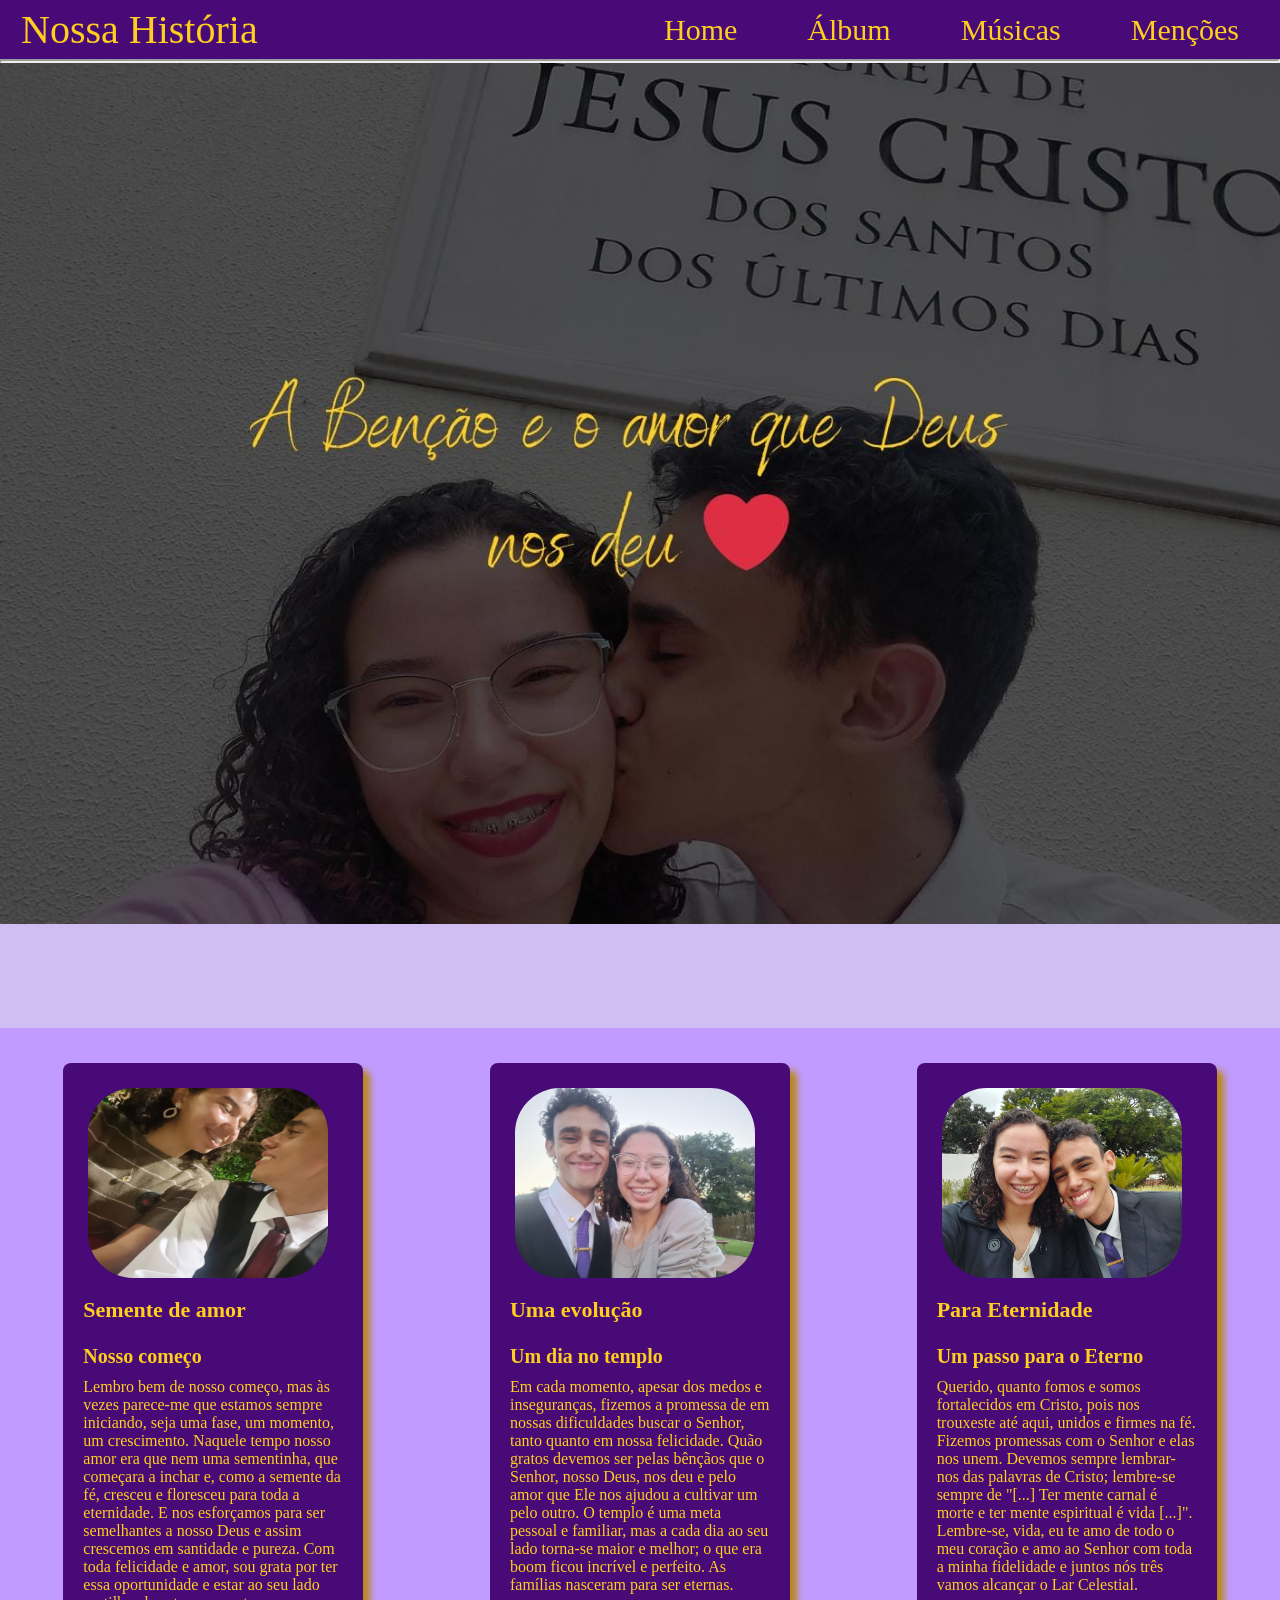
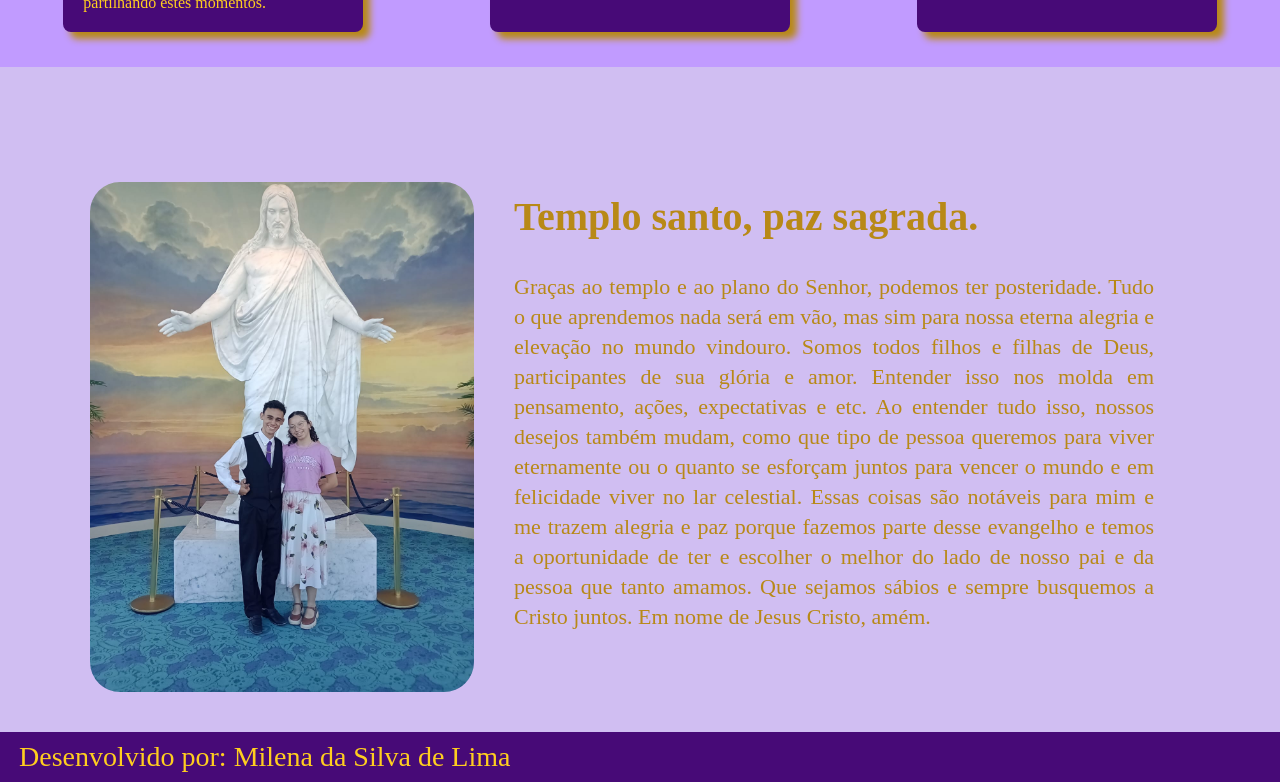
<file: index.html>
<!DOCTYPE html>
<html lang="pt-br">
<head>
    <meta charset="UTF-8">
    <meta name="viewport" content="width=device-width, initial-scale=1.0">
    <title>Um pouco de nós</title>
    <link rel="stylesheet" href="style.css">
</head>
<body>

    <!--Menu-->
    <header>
        <div class="menu">
            <nav>
                <div class="nome">Nossa História</div>

                <ul class="link">
                    <li class="nav-item"><a href="index.html">Home</a></li>
                    <li class="nav-item"><a href="album.html" target="_blank">Álbum</a></li>
                    <li class="nav-item"><a href="https://link.deezer.com/s/31lwCojMn3Z6ykWUoyiZ3" target="_blank">Músicas</a></li>
                    <li class="nav-item"><a href="https://pin.it/3U1LkobRV" target="_blank">Menções</a></li>
                </ul>

                <div class="mobile-menu-icon">
                    <button onclick="menuShow()"><img class="icon" src="img/nav.png" width="80" height="60" alt=""></button>
                </div>
            </nav>
            <hr>
            <div class="mobile-menu">
                 <ul class="link">
                    <li class="nav-item"><a href="index.html" class="nav-link">Home</a></li>
                    <li class="nav-item"><a href="album.html" target="_blank" class="nav-link">Álbum</a></li>
                    <li class="nav-item"><a href="https://link.deezer.com/s/31lwCojMn3Z6ykWUoyiZ3" target="_blank" class="nav-link">Músicas</a></li>
                    <li class="nav-item"><a href="https://pin.it/3U1LkobRV" target="_blank" class="nav-link">Menções</a></li>
                </ul>
            </div>
        </div> <!--End menu -->
    </header>

        <!--End Menu-->


    <main>
        <div class="img">
            <img src="img/img42.jpg" alt="Foto Princípal">
        </div><!--End img-->
    </main>

    <section>
        <div class="containerS">

            <div class="card1">

                <img src="img/img19.jpg" alt="Nós dois">
                <h1>Semente de amor</h1>
                <br>
                <h2>Nosso começo</h2>
                <p>Lembro bem de nosso começo, mas às vezes parece-me que estamos sempre iniciando, seja uma fase, um momento, um crescimento. Naquele tempo nosso amor era que nem uma sementinha, que começara a inchar e, como a semente da fé, cresceu e floresceu para toda a eternidade.  E nos esforçamos para ser semelhantes a nosso Deus e assim crescemos em santidade e pureza. Com toda felicidade e amor, sou grata por ter essa oportunidade e estar ao seu lado partilhando estes momentos. </p>
            </div>


            <div class="card2">

                <img src="img/img11.jpeg" alt="Nós dois">
                <h1>Uma evolução</h1>
                <br>
                <h2>Um dia no templo</h2>
                <p>Em cada momento, apesar dos medos e inseguranças, fizemos a promessa de em nossas dificuldades buscar o Senhor, tanto quanto em nossa felicidade. Quão gratos devemos ser pelas bênçãos que o Senhor, nosso Deus, nos deu e pelo amor que Ele nos ajudou a cultivar um pelo outro. O templo é uma meta pessoal e familiar, mas a cada dia ao seu lado torna-se maior e melhor; o que era boom ficou incrível e perfeito. As famílias nasceram para ser eternas. </p>
                </div>

            <div class="card2">

                <img src="img/img3.jpg" alt="Nós dois">
                <h1>Para Eternidade</h1>
                <br>
                <h2>Um passo para o Eterno</h2>
                <p>Querido, quanto fomos e somos fortalecidos em Cristo, pois nos trouxeste até aqui, unidos e firmes na fé. Fizemos promessas com o Senhor e elas nos unem. Devemos sempre lembrar-nos das palavras de Cristo; lembre-se sempre de "[...] Ter mente carnal é morte e ter mente espiritual é vida [...]". Lembre-se, vida, eu te amo de todo o meu coração e amo ao Senhor com toda a minha fidelidade e juntos nós três vamos alcançar o Lar Celestial.</p>
            </div>

        </div>
    </section>

    <section>
        <div class="memoria">
            
            <img src="img/img16.jpg" alt="O Senhor nos ama e nós o amamos">
            

            <div class="text">

                <h1>Templo santo, paz sagrada.</h1>
                <p>Graças ao templo e ao plano do Senhor, podemos ter posteridade. Tudo o que aprendemos nada será em vão, mas sim para nossa eterna alegria e elevação no mundo vindouro. Somos todos filhos e filhas de Deus, participantes de sua glória e amor. Entender isso nos molda em pensamento, ações, expectativas e etc. Ao entender tudo isso, nossos desejos também mudam, como que tipo de pessoa queremos para viver eternamente ou o quanto se esforçam juntos para vencer o mundo e em felicidade viver no lar celestial. Essas coisas são notáveis para mim e me trazem alegria e paz porque fazemos parte desse evangelho e temos a oportunidade de ter e escolher o melhor do lado de nosso pai e da pessoa que tanto amamos. Que sejamos sábios e sempre busquemos a Cristo juntos. Em nome de Jesus Cristo, amém.</p>
            </div>

        </div>
    </section>

    <footer>
        <div class="rodape">
            <p>Desenvolvido por:  Milena da Silva de Lima</p>
        </div>
    </footer>

    <script src="mobile-navbar.js"></script>
<script src="mobile-navbar.js"></script>
</body>
</html>
</file>
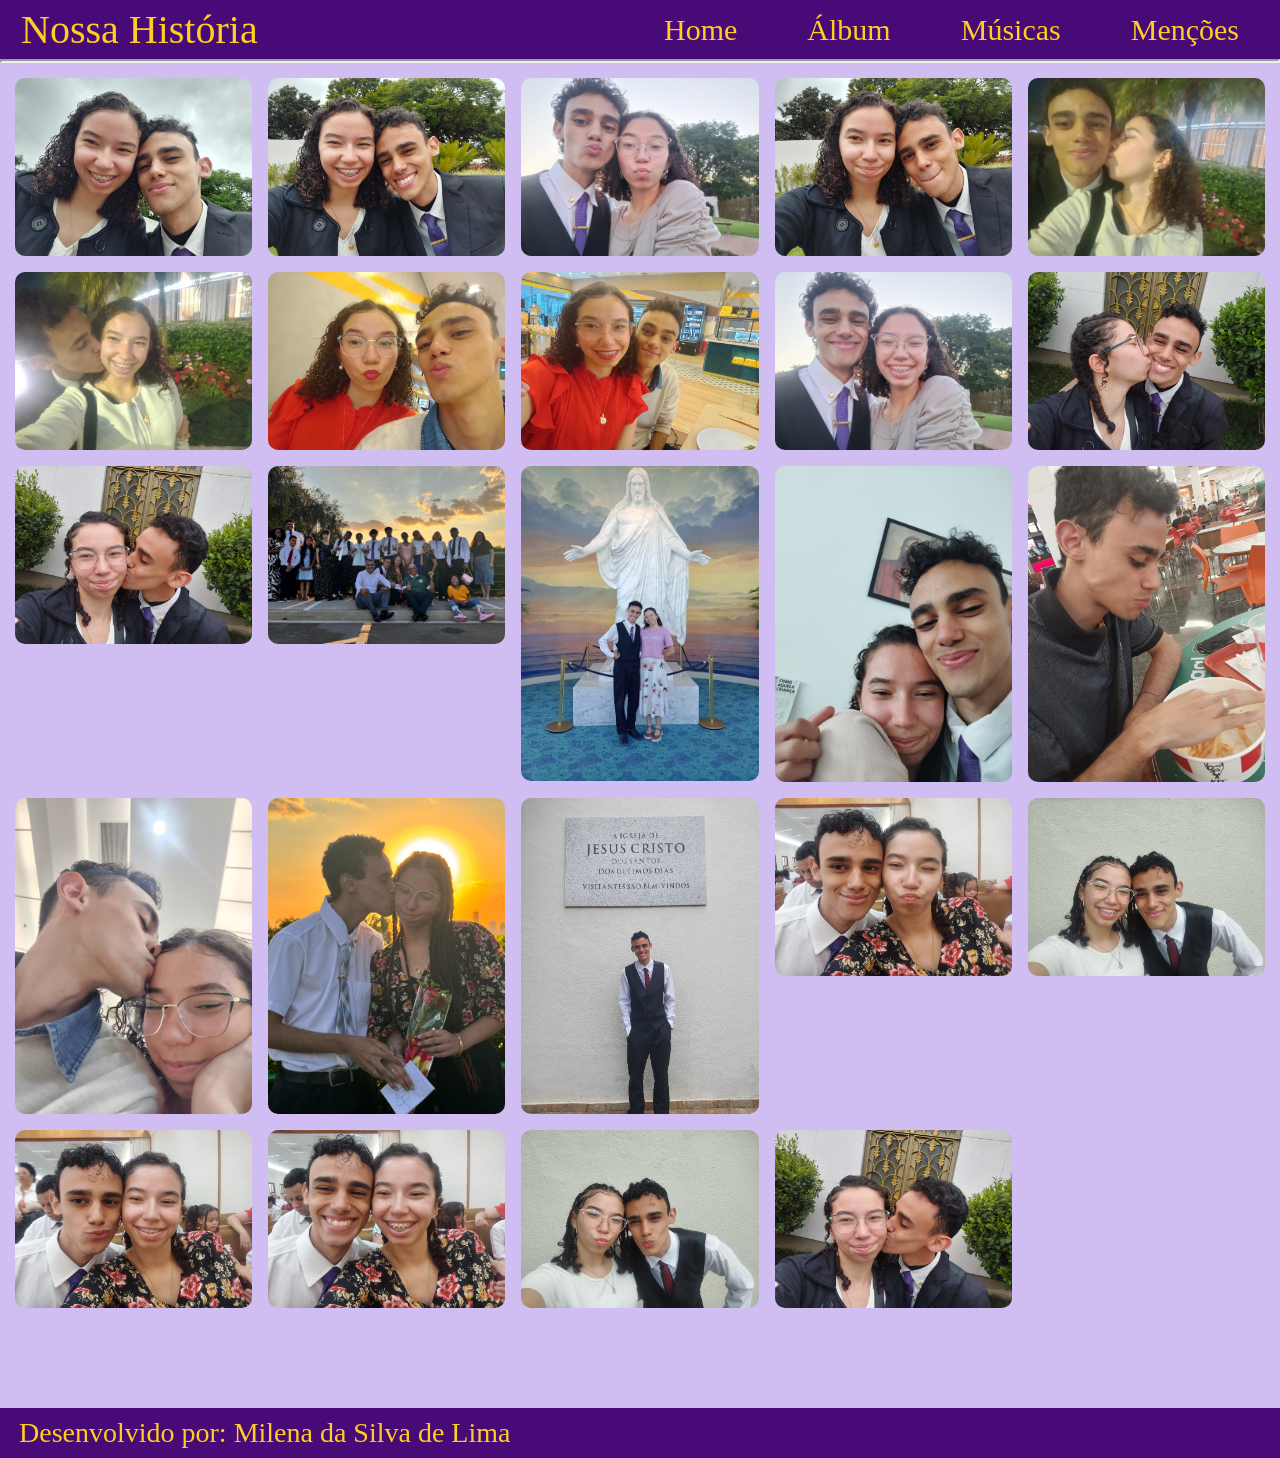
<file: album.html>
<!DOCTYPE html>
<html lang="en">
<head>
    <meta charset="UTF-8">
    <meta name="viewport" content="width=device-width, initial-scale=1.0">
    <title>Eternos momentos</title>
    <link rel="stylesheet" href="style.css">
</head>
<body>
     <!--Menu-->
    <header>
        <div class="menu">
            <nav>
                <div class="nome">Nossa História</div>

                <ul class="link">
                    <li class="nav-item"><a href="index.html">Home</a></li>
                    <li class="nav-item"><a href="album.html" target="_blank">Álbum</a></li>
                    <li class="nav-item"><a href="https://link.deezer.com/s/31lwCojMn3Z6ykWUoyiZ3" target="_blank">Músicas</a></li>
                    <li class="nav-item"><a href="https://pin.it/3U1LkobRV" target="_blank">Menções</a></li>
                </ul>

                <div class="mobile-menu-icon">
                    <button onclick="menuShow()"><img class="icon" src="img/nav.png" width="80" height="60" alt=""></button>
                </div>
            </nav>
            <hr>
            <div class="mobile-menu">
                 <ul class="link">
                    <li class="nav-item"><a href="index.html" class="nav-link">Home</a></li>
                    <li class="nav-item"><a href="album.html" target="_blank" class="nav-link">Álbum</a></li>
                    <li class="nav-item"><a href="https://link.deezer.com/s/31lwCojMn3Z6ykWUoyiZ3" target="_blank" class="nav-link">Músicas</a></li>
                    <li class="nav-item"><a href="https://pin.it/3U1LkobRV" target="_blank" class="nav-link">Menções</a></li>
                </ul>
            </div>
        </div> <!--End menu -->
    </header>

    <main>
        <div class="galeria">

          <div class="item">
            <img src="img/img2.jpg" alt="">
          </div>

          <div class="item">
            <img src="img/img3.jpg" alt="">
          </div>

          <div class="item">
            <img src="img/img4.jpeg" alt="">
          </div>

          <div class="item">
            <img src="img/img5.jpg" alt="">
          </div>

          <div class="item">
            <img src="img/img7.jpeg" alt="">
          </div>

          <div class="item">
            <img src="img/img8.jpeg" alt="">
          </div>

          <div class="item">
            <img src="img/img9.jpeg" alt="">
          </div>
        
          <div class="item">
            <img src="img/img10.jpeg" alt="">
          </div>

          <div class="item">
            <img src="img/img11.jpeg" alt="">
          </div>

          <div class="item">
            <img src="img/img13.jpg" alt="">
          </div>

          <div class="item">
            <img src="img/img14.jpg" alt="">
          </div>

          <div class="item">
            <img src="img/img15.jpg" alt="">
          </div>

          <!--fotos retângulares-->

          <div class="item">
            <img src="img/img16.jpg" alt="">
          </div>

          <div class="item">
            <img src="img/img1.jpg" alt="">
          </div>

          <div class="item">
            <img src="img/img6.jpg" alt="">
          </div>

          <div class="item">
            <img src="img/img22.jpg" alt="">
          </div>

          <div class="item">
            <img src="img/img27.jpg" alt="">
          </div>

          <div class="item">
            <img src="img/img18.jpg" alt="">
          </div>

          <!--End retãngular-->

          <div class="item">
            <img src="img/img28.jpg" alt="">
          </div>

          <div class="item">
            <img src="img/img23.jpg" alt="">
          </div>

          <div class="item">
            <img src="img/img24.jpg" alt="">
          </div>

          <div class="item">
            <img src="img/img25.jpg" alt="">
          </div>

          <div class="item">
            <img src="img/img26.jpg" alt="">
          </div>

          <div class="item">
            <img src="img/img29.jpg" alt="">
          </div>

        </div>

        <style>


/*Estilizando fotos*/

.galeria {
  display: grid;
  grid-template-columns: repeat(auto-fill, minmax(200px, 1fr)); /* Exemplo com Grid */
  gap: 1rem;
  margin: 15px;
}

.item img {
  width: 100%;
  height: auto;
  display: block;
  border-radius: 10px;
}

.item {
  overflow: hidden;
}

.item:hover img {
  transform: scale(1.1);
  transition: transform 0.3s ease; /* Suaviza o efeito de escala */
}

/* Exemplo de media query */
@media (max-width: 600px) {
  .galeria {
    grid-template-columns: 1fr; /* Uma coluna em telas pequenas */
  }
}
 </style>

</main>

 <footer>
        <div class="rodape">
            <p>Desenvolvido por:  Milena da Silva de Lima</p>
        </div>
  </footer>
<script src="mobile-navbar.js"></script>
</body>
</html>
</file>
<file: style.css>
*{
    margin: 0;
    padding: 0;
    box-sizing: border-box;
}

@import url('https://fonts.googleapis.com/css2?family=Momo+Signature&family=Playwrite+CO:wght@100..400&family=Playwrite+CZ:wght@100..400&family=Playwrite+PE:wght@100..400&display=swap');


body{
    background-color: #d0bef2;
}

/*Estilizando menu*/

.menu nav{
    display: flex;
    justify-content: space-between;
    align-items: center;
    padding: 6px;
    background-color: #470a77;
}

.menu nav .nome{
    font-size: 40px;
    font-weight: bold;
    color: #ffce1f;
    font-family: "Momo Signature", cursive;
    font-weight: 400;
    font-style: normal;
    padding-left: 15px;
}

.menu nav .link{
    list-style: none;
    display: flex;
    align-items: center;
}

.menu nav .link li{
    margin: 0 35px;
    font-size: 20px;
}

.menu nav ul li a {
    text-decoration: none;
    color: #ffce1f;
    font-family: "Momo Signature", cursive;
    font-weight: 400;
    font-style: normal;
    font-size: 30px;
}

/*Estilizando menu - mobile*/


/*Estilizando foto*/

.img {
    width: 100%;
}

.img img{
    width: 100%;
}

/*Ajustando card*/

.containerS{
    display: flex;
    background-color: #c19bff;
}

.containerS .card1{

    width: 300px;
    background-color: #470a77;
    margin: 35px auto;
    padding: 20px;
    border-radius: 8px;
    box-shadow: 7px 7px 7px #b88917;
    transition: transform 0.3s ease;
}

.containerS .card1:hover{

    transform: translateY(-5px); 
}

.containerS .card1 img{
    width: 250px;
    height: 200px;
    border-radius: 50px;
    padding: 5px;
    margin: auto;
}

.containerS .card1 p{
    color: #ffce1f;
}

.containerS .card1 h2{
    color: #ffce1f;
    margin-top: 4px;
    margin-bottom: 10px;
    font-size: 20px;
}

.containerS .card1 h1{
    color: #ffce1f;
    margin-top: 10px;
    font-size: 22px;
}

/*estilizando card 2*/

.containerS .card2{

    width: 300px;
    background-color: #470a77;
    margin: 35px auto;
    padding: 20px;
    border-radius: 8px;
    box-shadow: 7px 7px 7px #b88917;
    transition: transform 0.3s ease;

}

.containerS .card2:hover{

    transform: translateY(-5px);
}

.containerS .card2 img{
    width: 250px;
    height: 200px;
    border-radius: 50px;
    padding: 5px;
    margin: auto;

}

.containerS .card2 p{
    color: #ffce1f;
}

.containerS .card2 h2{
    color: #ffce1f;
    margin-top: 4px;
    margin-bottom: 10px;
    font-size: 20px;
}

.containerS .card2 h1{
    color: #ffce1f;
    margin-top: 10px;
    font-size: 22px;
}

/*Ajustado espaçamento*/

main{
    margin-bottom: 100px;
}

section{
    margin-top: 100px;
}

/*Estilizando img*/

.memoria{
    width: 100%;
    display: flex;
}

.memoria img{
    width: 30%;
    margin: 15px;
    border-radius: 30px;
    margin-left: 90px;
}

/*Estilizando text*/

.memoria .text{
    width: 50%;
    margin: 25px;
}

.memoria .text h1{
    font-size: 40px;
    line-height: 50px;
    margin-bottom: 30px;
    color: #b88917;
}

.memoria .text p{
    font-size: 22px;
    line-height: 30px;
    color: #b88917;
    text-align: justify;
}

/*estilizando rodape*/

footer{
    background: #470a77;
}

.rodape{
    display: flex;
    color: #ffce1f;
    padding: 9px;
    margin-top: 25px;
}

.rodape p{
    font-size: 28px;
    font-family: "Momo Signature", cursive;
    font-weight: 400;
    font-style: normal;
    padding-left: 10px;
}

body{
    overflow-x: hidden;
    font-family: 'https://fonts.googleapis.com/css2?family=Momo+Signature&family=Playwrite+CO:wght@100..400&family=Playwrite+CZ:wght@100..400&family=Playwrite+PE:wght@100..400&display=swap' ;
}

  hr{
        color: #b88917;
        border-width: 2px;
    }
    
    .mobile-menu-icon{
    display: none;
}

.mobile-menu{
    display: none;
}


@media  screen and (max-width: 940px) {
   
    *{
        overflow-x: hidden;
        max-width: 940px;
    }
    

   body{
    overflow-x: hidden;
}
    
    /*Cabeçalho*/

    /*.link a{
        display: none;
    }*/

    .menu nav .nome{
        font-size: 30px;
        padding-left: 4px;
    }

    /*Estilizando img*/

    .img{
        width: 100%;
    }

    /*Estilizando containerS -cards*/

    .containerS{
        display: flex;
        flex-direction: column;
        padding: 40px;
    }

    /*Estilizando dedicação*/
    .memoria{
        display: flex;
        flex-direction: column;
    }

    .memoria img{
        width: 370px;
        margin-left: 20px;
        margin-bottom: 45px;
    }

    .memoria, .text{
    width: 150%;
    } 

    section .memoria .text h1{
    font-size: 29px;
    line-height: 35px;
    margin-bottom: 25px;
    padding-left: 10px;
    
    }

    section .memoria .text p{
    font-size: 18px;
    line-height: 30px;
    word-spacing: -3px;
    padding-left: 15px;
    }

    .rodape p{
        font-size: 22px;
        padding: 9px;
    }

    /*Hamburguer*/

    .link {
    display: flex;
    align-items: center;
    
}

.link ul{
    display: flex;
    justify-content: center;
    list-style: none;
}

.nav-item{
    margin: 0 15px;
}

.nav-link{
    text-decoration: none;
    font-size: 1.15rem;
    color: #fff;
    font-weight: 400;
}

    .mobile-menu-icon img{
        padding-left: 15px;
    }
    .nav-bar{
        padding: 1.5rem;
    }

    .nav-item{
        display: none;
    }

    .login-button{
        display: none;
    }

    .mobile-menu-icon{
        display: block;
    }

    .mobile-menu-icon button{
        background-color: transparent;
        border: none;
        cursor: pointer;
    }

    hr{
        color: #b88917;
        border: none;
        height: 2px;
    }
     .mobile-menu  .link{
        background-color: #470a77;
    }

    .mobile-menu  .link a{
        color:#ffce1f;
    }

    .mobile-menu ul{
        display: flex;
        flex-direction: column;
        text-align: center;
        padding-bottom: 1rem;
    }

    .mobile-menu .nav-item{
        display: block;
        padding-top: 1.2rem;
    }

    .mobile-menu .login-button{
        display: block;
        padding: 1rem 2rem;
    }

    .mobile-menu .login-button button{
        width: 100%;
    }

    .open{
        display: block;
    }
}
</file>
